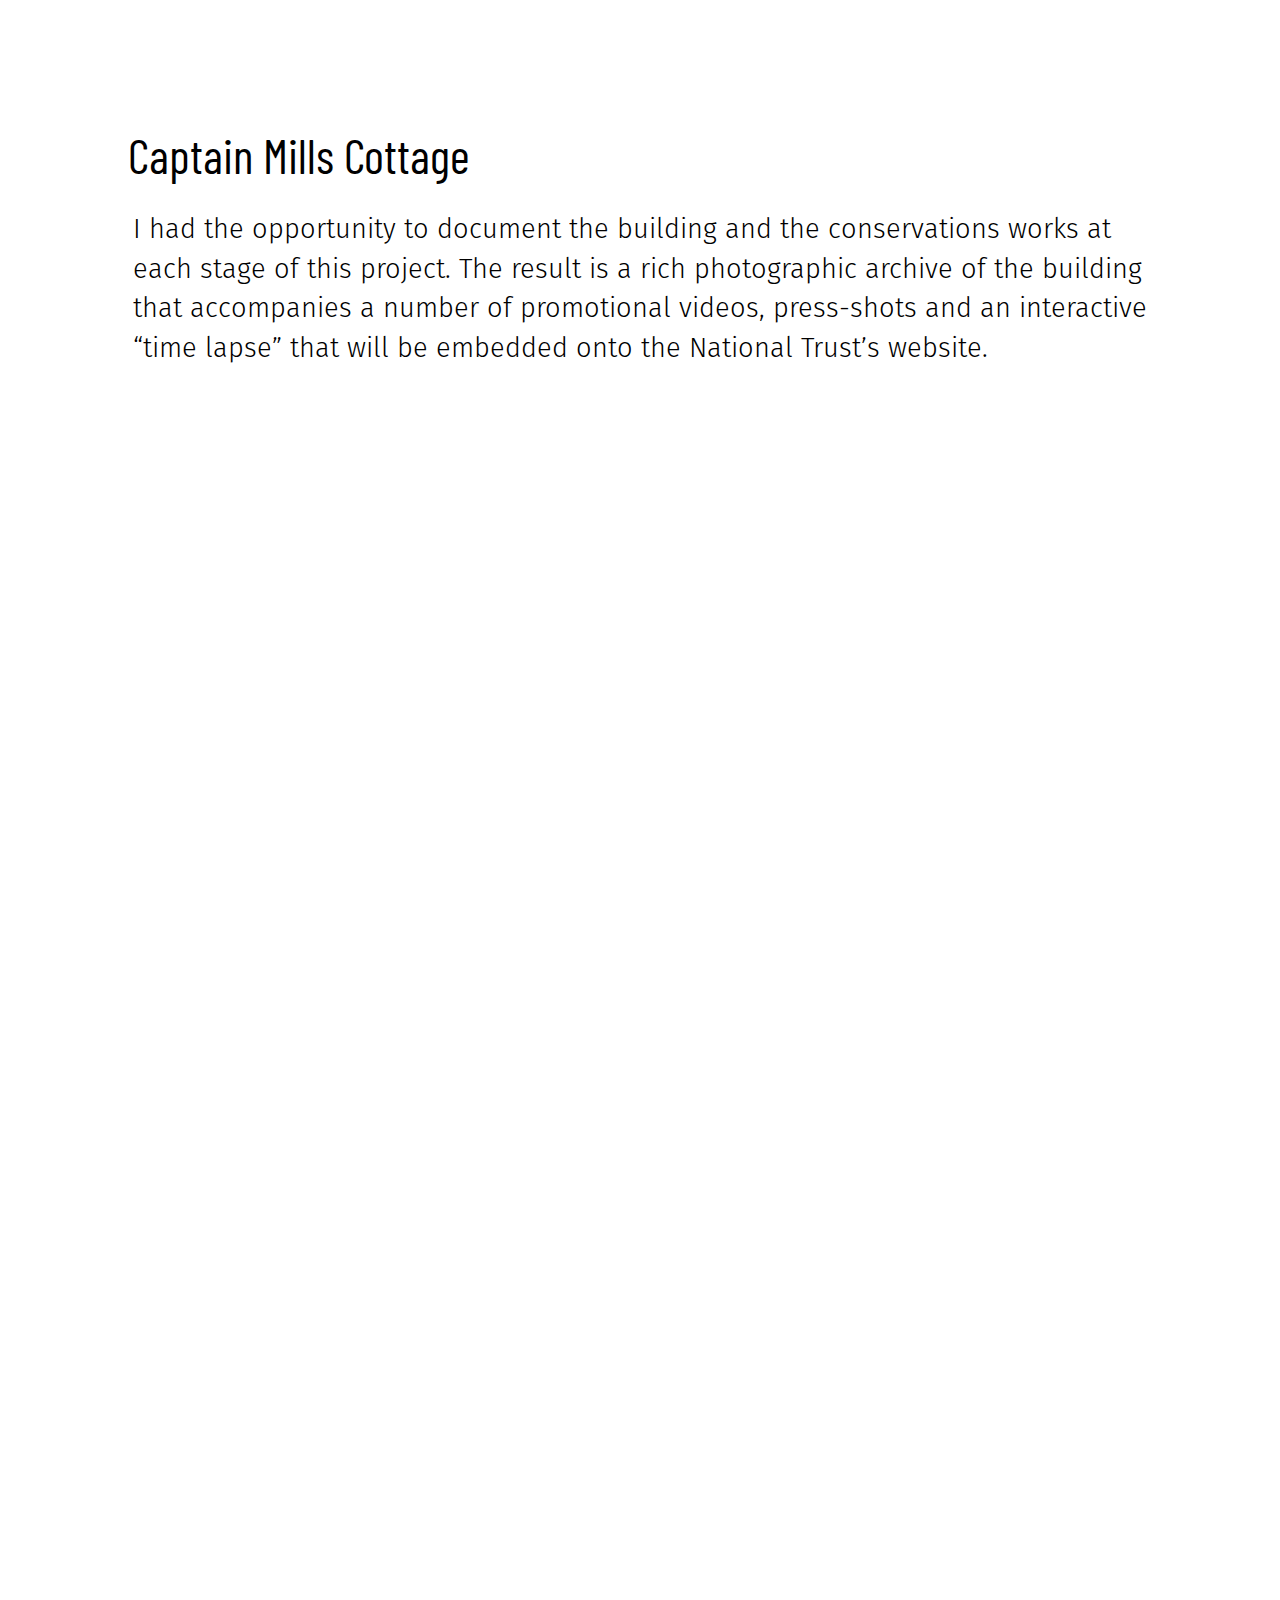
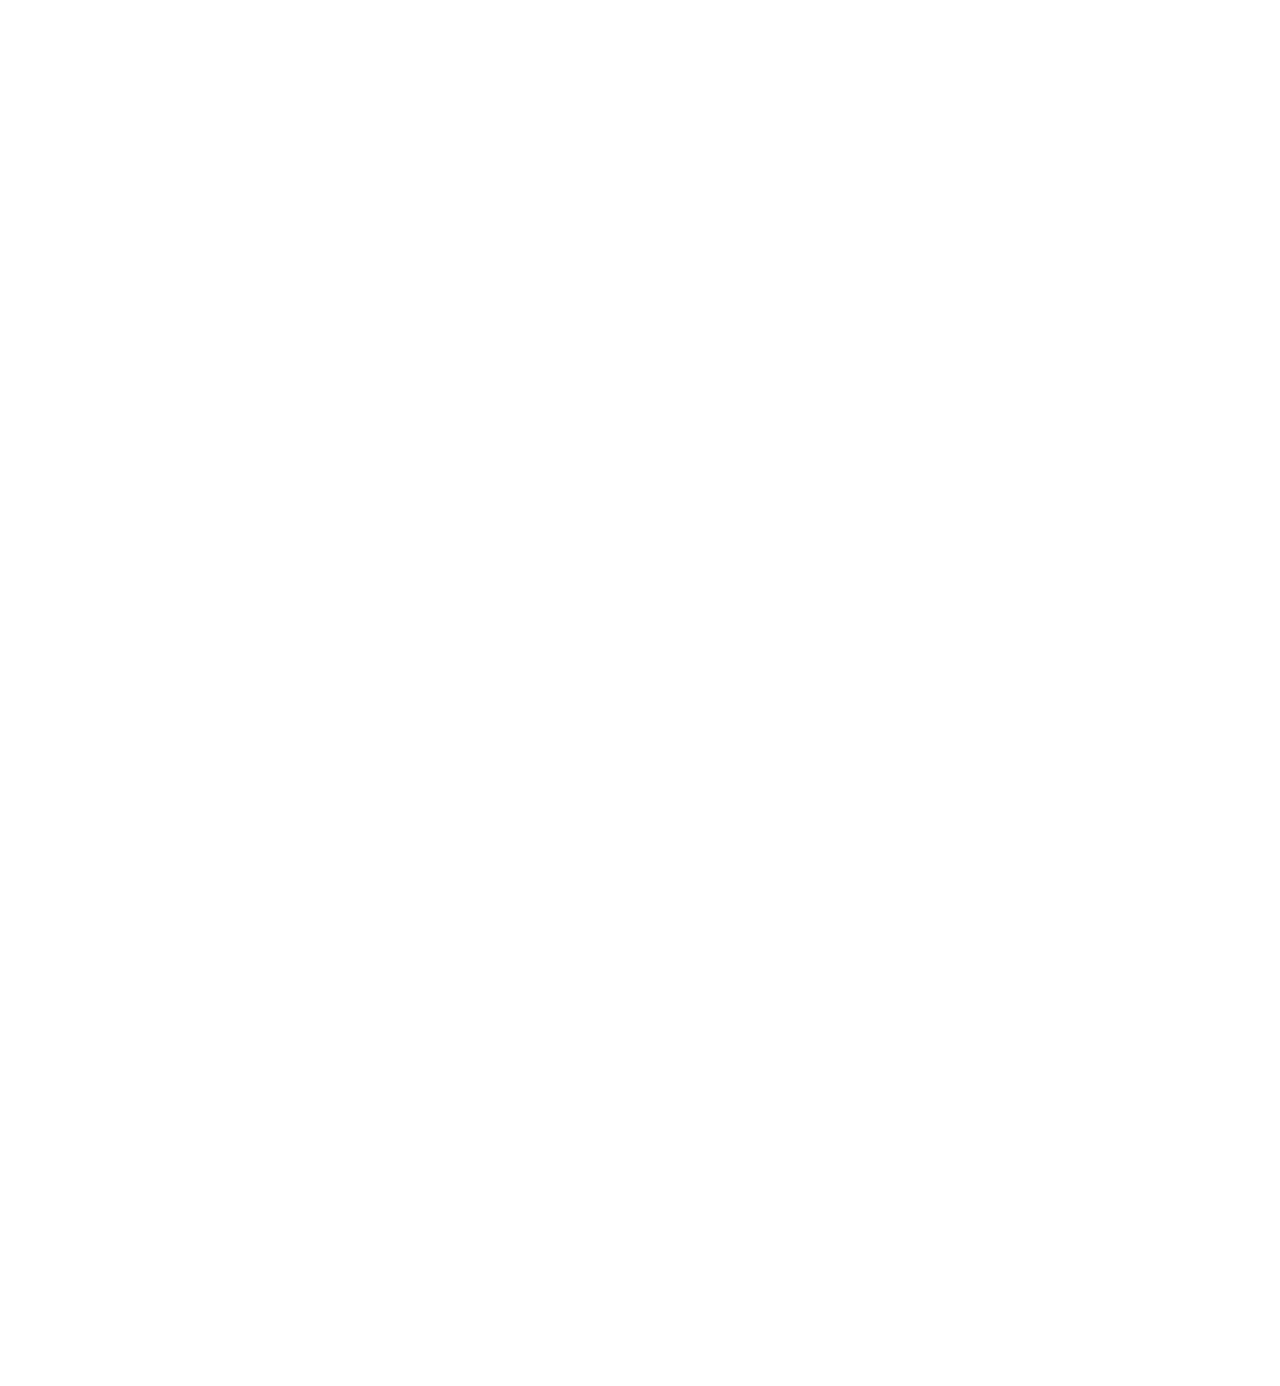
<file: port.html>
<!DOCTYPE html>
<html lang="en">

<head>
	<title>Jake the Smith</title>
	<meta charset="utf-8">
	<meta name="viewport" content="width=device-width, user-scalable=no, minimum-scale=1.0, maximum-scale=1.0">
	<link type="text/css" rel="stylesheet" href="css/normalize.css">
	<link href="https://fonts.googleapis.com/css2?family=Barlow+Condensed:wght@400;600;700&family=Fira+Sans:wght@300;400&display=swap" rel="stylesheet">
	<link rel="preconnect" href="https://fonts.gstatic.com">
	<link href="https://fonts.googleapis.com/css2?family=Barlow+Condensed:wght@400;600;700&family=Fira+Sans:wght@300;400&display=swap" rel="stylesheet">
	<style>
		    *{ scrollbar-width: none !important }
		    .embed-container { position: relative; padding-bottom: 56.25%; height: 0; overflow: hidden; max-width: 100%; margin-bottom: 7% } .embed-container iframe, .embed-container object, .embed-container embed { position: absolute; top: 0; left: 0; width: 100%; height: 100%; }
		    
		        h1 {
		    font-family: 'Barlow Condensed', sans-serif;
			font-size: 3rem;
			width: 100%;
			font-weight: 400;
			float: left;
			margin: 0;
		    
		   
		}p { 
		    font-family: 'Fira Sans', sans-serif;
			font-size: 1.7rem;
			font-weight: 300;
			float: left;
			padding: 0 0 0 0.5%;
		    line-height: 1.45;
		   
		}
		    .videoholder {width: 100%;float:left}
		        
		    body {
		        border: 10%;
		    overflow-y: scroll;
		    scrollbar-width: none; /* Firefox */
		    -ms-overflow-style: none;  /* Internet Explorer 10+ */
		}
		body::-webkit-scrollbar { /* WebKit */
		    width: 0;
		    height: 0;
		    
		}
		    #vidwrap {    margin: 10%;}
        
a { 
	color: #000;
	pointer-events: all;
    text-decoration: none;
    font-weight: 400;
    border-bottom: 3px solid #fdb813;
    transition: border-bottom 0.3s, color 0.5s;
    display: inline-block;
    line-height: 0.8;

}
a:hover {
    color: #fdb813;
	pointer-events: all;
    text-decoration: none;
    font-weight: 400;
    border-bottom: 3px solid transparent;
    display: inline-block;
    line-height: 0.8;

}
	</style>
</head>

<body>
	<div id="vidwrap">
		<h1>Captain Mills Cottage</h1>
		<p>I had the opportunity to document the building and the conservations works at each stage of this project. The result is a rich photographic archive of the building that accompanies a number of promotional videos, press-shots and an interactive “time lapse” that will be embedded onto the National Trust’s website.</p>
		<div class="videoholder">
			<div class='embed-container'>
				<iframe src='https://player.vimeo.com/video/347195590' frameborder='0' webkitAllowFullScreen mozallowfullscreen allowFullScreen></iframe>
			</div>
			<div class='embed-container'>
				<iframe src='https://player.vimeo.com/video/258704592' frameborder='0' webkitAllowFullScreen mozallowfullscreen allowFullScreen></iframe>
			</div>
			<div class='embed-container'>
				<iframe src='https://player.vimeo.com/video/347196271' frameborder='0' webkitAllowFullScreen mozallowfullscreen allowFullScreen></iframe>
			</div>
			<div class='embed-container'>
				<iframe src="https://digitalheritageaustralia.com/yirtour/" frameborder='0'></iframe>
			</div>
		</div>
	</div>
</body>

</html>
</file>
